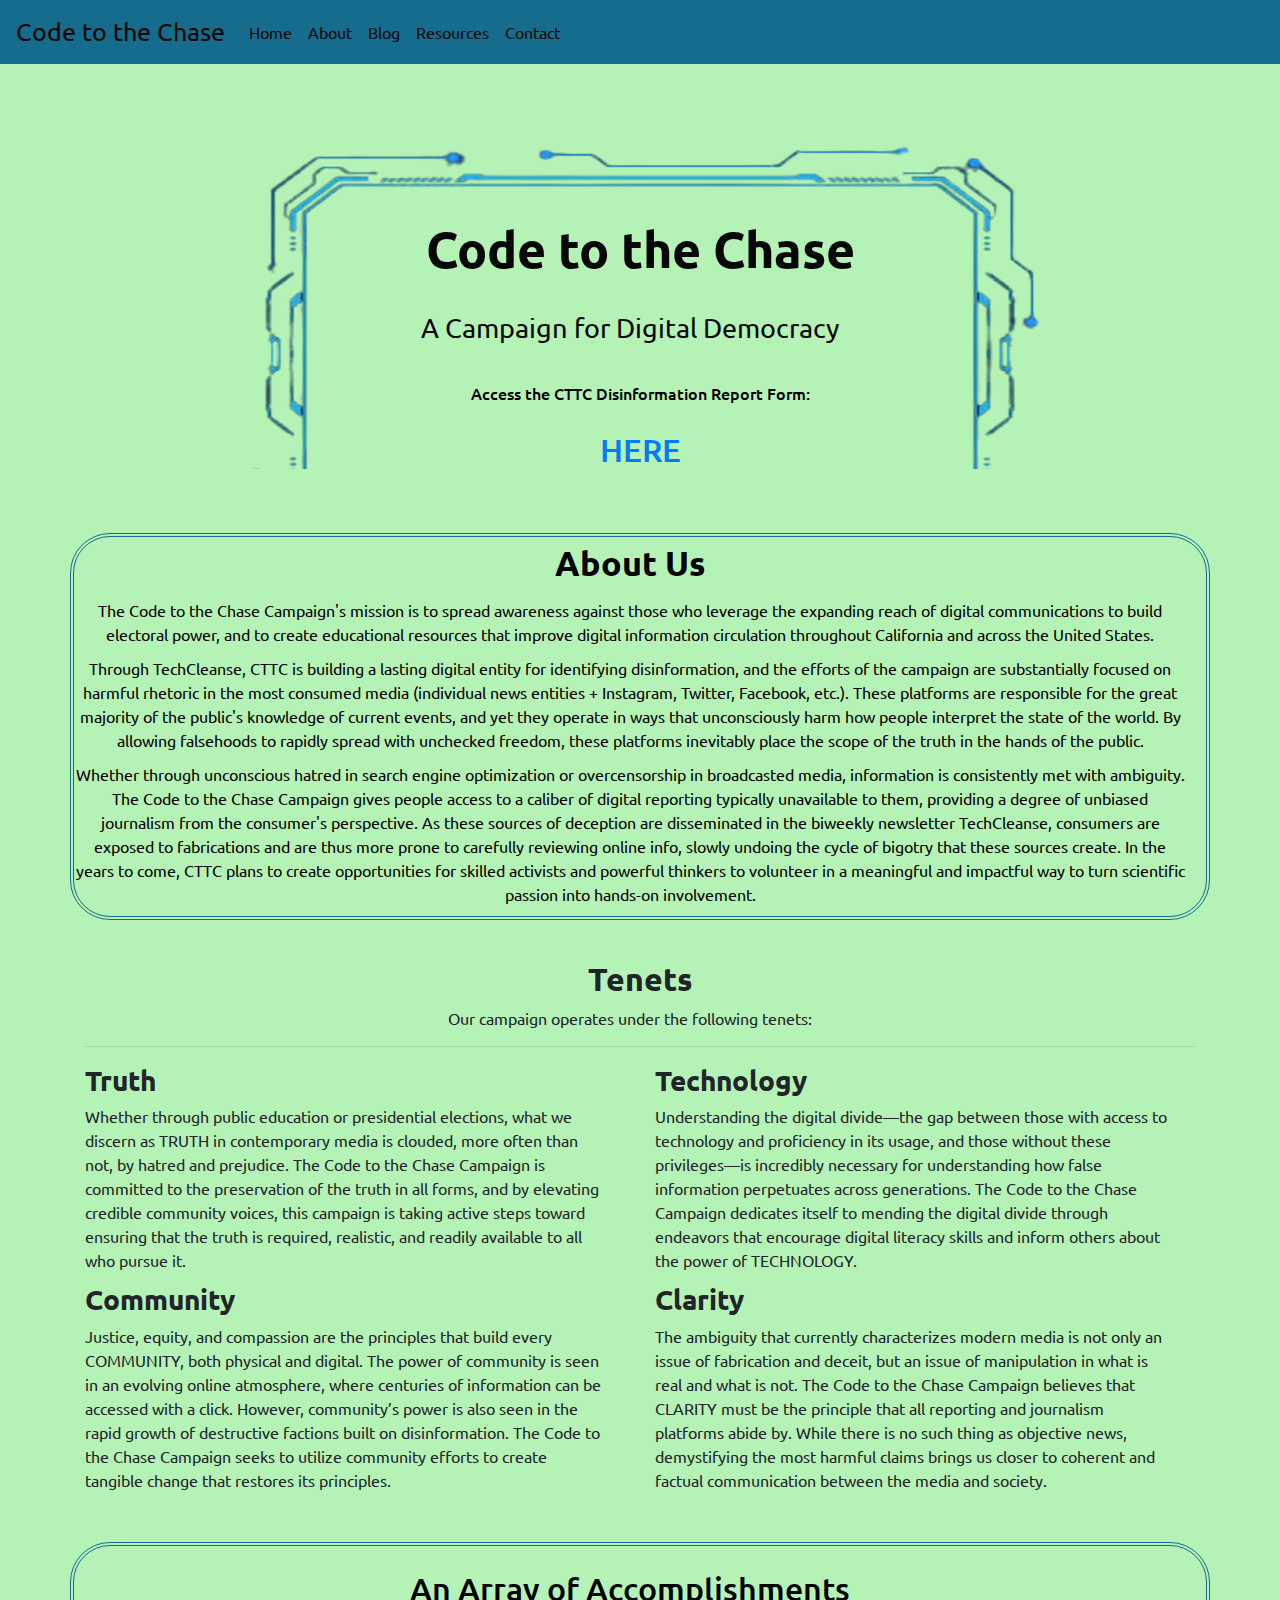
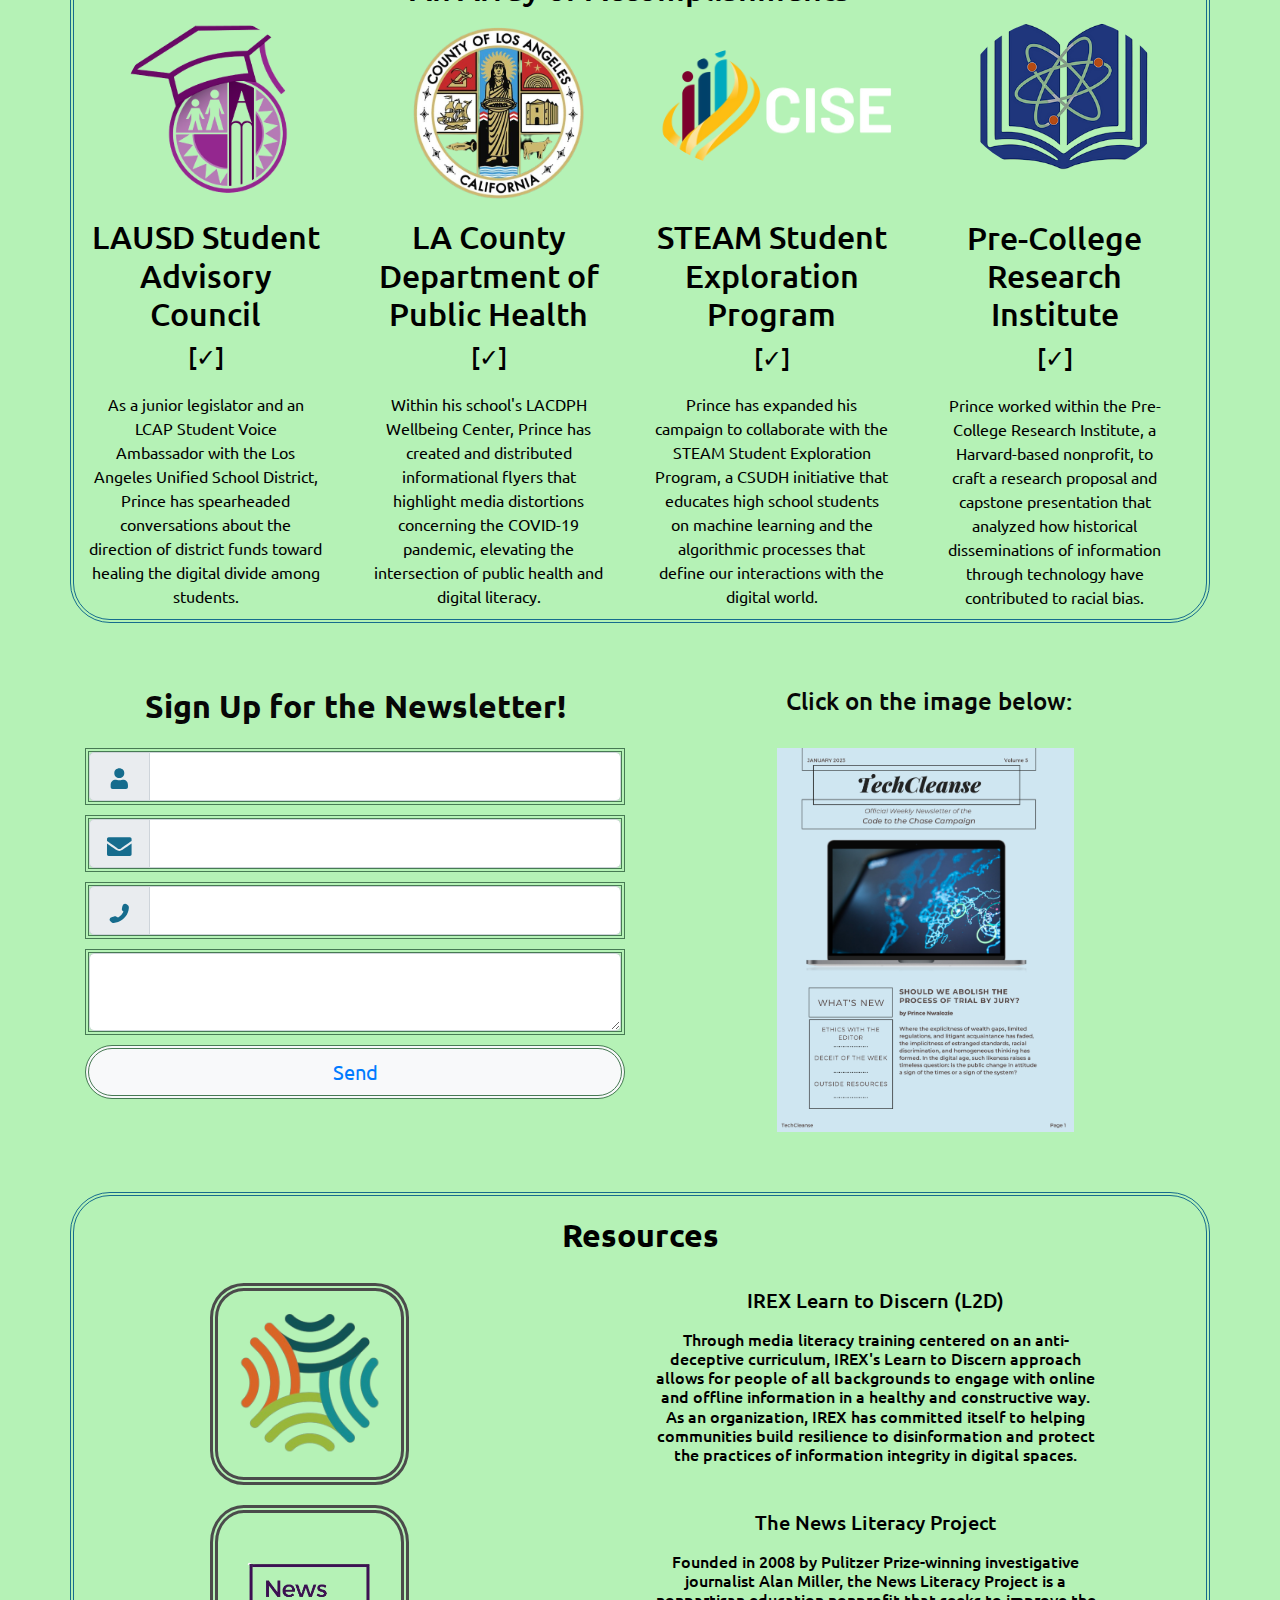
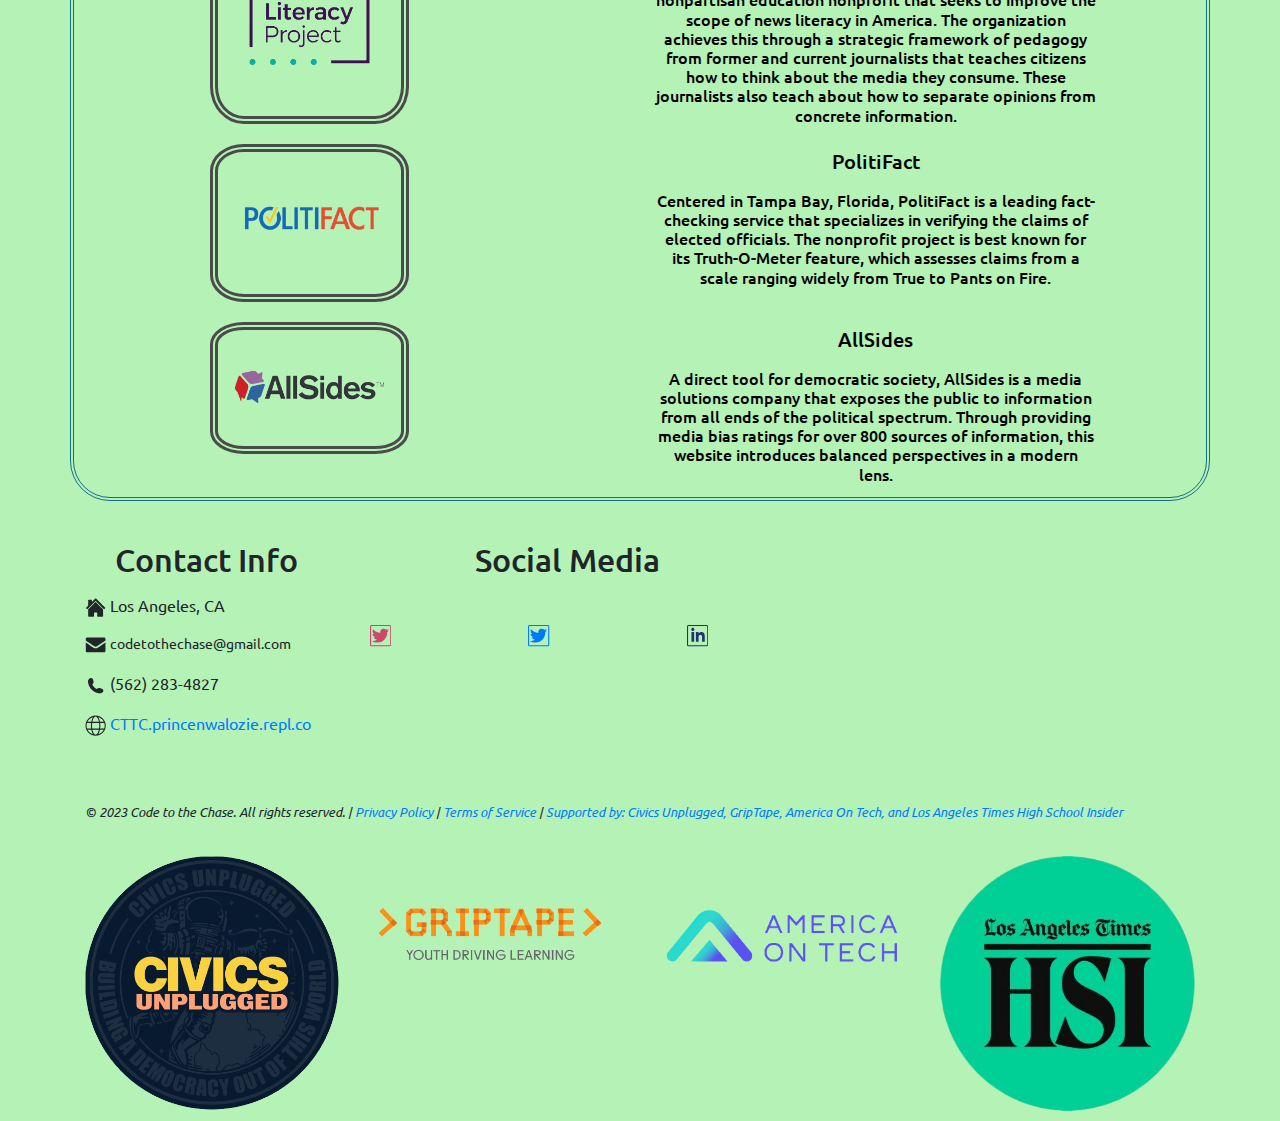
<file: index.html>
<!DOCTYPE html>
<html lang="en">

<head>
  <meta charset="utf-8">
  <meta name="viewport" content="width=device-width">
  <title>Code to the Chase Campaign ©</title>

  <!-- Bootstrap CSS -->
  <link rel="stylesheet" href="https://cdn.jsdelivr.net/npm/bootstrap@4.0.0/dist/css/bootstrap.min.css"
    integrity="sha384-Gn5384xqQ1aoWXA+058RXPxPg6fy4IWvTNh0E263XmFcJlSAwiGgFAW/dAiS6JXm" crossorigin="anonymous">

  <!-- My Style -->
  <link href="style.css" rel="stylesheet" type="text/css" />
  <script defer src="https://friconix.com/cdn/friconix.js"> </script>
</head>

<head>
  <link rel="stylesheet" href="https://fonts.googleapis.com/css?family=Ubuntu">
  <style>
    body {
      font-family: "Ubuntu", sans-serif;
    }
  </style>
</head>

<body>
  <nav class="navbar navbar-expand-lg navbar-light bg-light">
    <a class="navbar-brand" href="index.html">Code to the Chase</a>
    <button class="navbar-toggler" type="button" data-toggle="collapse" data-target="#navbarSupportedContent"
      aria-controls="navbarSupportedContent" aria-expanded="false" aria-label="Toggle navigation">
      <span class="navbar-toggler-icon"></span>
    </button>
    <!--The Actual Navbar-->
    <div class="collapse navbar-collapse" id="navbarSupportedContent">
      <!--mr = m-Right, ml = m-Left, controls direction of Navbar-->
      <ul class="navbar-nav mr-auto">
        <li class="nav-item active">
          <a class="nav-link" href="index.html">Home<span class="sr-only">(current)</span></a>
        </li>

        <li class="nav-item active">
          <a class="nav-link" href="#about">About</a>
        </li>
        <li class="nav-item active">
          <a class="nav-link" href="#contactus">Blog</a>
        </li>
        <li class="nav-item active">
          <a class="nav-link" href="#resources">Resources</a>
        </li>
        <li class="nav-item active">
          <a class="nav-link" href="#footer">Contact</a>
        </li>
      </ul>
    </div>
  </nav>
  <header class="container">
    <h1 class="bold">Code to the Chase</h1>
    <p>A Campaign for Digital Democracy</p>
    <h6 class="dcmd5">Access the CTTC Disinformation Report Form:</h6>
    <a
      href="https://docs.google.com/forms/d/e/1FAIpQLSfMgMgxHzU1VcpkAwZaTPnOAGj3G8HvgyfQnq5VSapctKv-dg/viewform?usp=sf_link">
      <h2 class="dcmd5">HERE</h2>
    </a>
  </header>
  <br>
  <main>
    <section class="about container aboutBox">
      <span id="about"></span>
      <p class="tacb">About Us</p>
      <div class="row">
        <p>The Code to the Chase Campaign's mission is to spread awareness against those who leverage the expanding
          reach of digital communications to build electoral power, and to create educational resources that improve
          digital information circulation throughout California and across the United States.</p>

        <p>Through TechCleanse, CTTC is building a lasting digital entity for identifying disinformation, and the
          efforts of the campaign are substantially focused on harmful rhetoric in the most consumed media (individual
          news entities + Instagram, Twitter, Facebook, etc.). These platforms are responsible for the great majority of
          the public's knowledge of current events, and yet they operate in ways that unconsciously harm how people
          interpret the state of the world. By allowing falsehoods to rapidly spread with unchecked freedom, these
          platforms inevitably place the scope of the truth in the hands of the public.</p>

        <p>Whether through unconscious hatred in search engine optimization or overcensorship in broadcasted media,
          information is consistently met with ambiguity. The Code to the Chase Campaign gives people access to a
          caliber of digital reporting typically unavailable to them, providing a degree of unbiased journalism from the
          consumer's perspective. As these sources of deception are disseminated in the biweekly newsletter TechCleanse,
          consumers are exposed to fabrications and are thus more prone to carefully reviewing online info, slowly
          undoing the cycle of bigotry that these sources create. In the years to come, CTTC plans to create
          opportunities for skilled activists and powerful thinkers to volunteer in a meaningful and impactful way to
          turn scientific passion into hands-on involvement.</p>
      </div>
    </section>
    <section class="tenets container">
      <span id="tenets"></span>
      <h2 class="bold">Tenets</h2>
      <p>Our campaign operates under the following tenets:</p>
      <hr>
      <div class="row">

        <div class="col-md-6">
          <i class="fi-xwsuxl-check" style="color: #166c8d"></i>
          <h3 class="bold">Truth</h3>
          <p class="tal">Whether through public education or presidential elections, what we discern as TRUTH in
            contemporary media is clouded, more often than not, by hatred and prejudice. The Code to the Chase Campaign
            is committed to the preservation of the truth in all forms, and by elevating credible community voices, this
            campaign is taking active steps toward ensuring that the truth is required, realistic, and readily available
            to all who pursue it.</p>
        </div>
        <div class="col-md-6">
          <i class="fi-xnsuxl-network-solid" style="color: #166c8d"></i>
          <h3 class="bold">Technology</h3>
          <p class="tal">Understanding the digital divide—the gap between those with access to technology and
            proficiency in its usage, and those without these privileges—is incredibly necessary for understanding how
            false information perpetuates across generations. The Code to the Chase Campaign dedicates itself to mending
            the digital divide through endeavors that encourage digital literacy skills and inform others about the
            power of TECHNOLOGY.</p>
        </div>

      </div> <!-- /.row -->

      <div class="row">
        <div class="col-md-6">
          <i class="fi-xnsuxl-team-solid" style="color: #166c8d"></i>
          <h3 class="bold">Community</h3>
          <p class="tal">Justice, equity, and compassion are the principles that build every COMMUNITY, both physical
            and digital. The power of community is seen in an evolving online atmosphere, where centuries of information
            can be accessed with a click. However, community’s power is also seen in the rapid growth of destructive
            factions built on disinformation. The Code to the Chase Campaign seeks to utilize community efforts to
            create tangible change that restores its principles.</p>
        </div>
        <div class="col-md-6">
          <i class="fi-xnsuxl-handshake-solid" style="color: #166c8d"></i>
          <h3 class="bold">Clarity</h3>
          <p class="tal">The ambiguity that currently characterizes modern media is not only an issue of fabrication and
            deceit, but an issue of manipulation in what is real and what is not. The Code to the Chase Campaign
            believes that CLARITY must be the principle that all reporting and journalism platforms abide by. While
            there is no such thing as objective news, demystifying the most harmful claims brings us closer to coherent
            and factual communication between the media and society.</p>
        </div>
      </div> <!-- /.row -->

    </section>
    <span id="accomplishments"></span>
    <section class="accomplishments container teamBox">

      <br>
      <h2>An Array of Accomplishments</h2>
      <div class="row">
        <div class="col-md-3">
          <img src="lausdbd7.png" alt="LAUSD Board District 7 Student Advisory Council" class="imgshrink1">
          <h2>LAUSD Student Advisory Council</h2>
          <h4>[✓]</h4>
          <p>As a junior legislator and an LCAP Student Voice Ambassador with the Los Angeles Unified School District,
            Prince has spearheaded conversations about the direction of district funds toward healing the digital divide
            among students.</p>
        </div>
        <div class="col-md-3">
          <img src="lacdphseal2.png" alt="Seal of the Los Angeles County Department of Public Health"
            class="imgshrink1">
          <h2>LA County Department of Public Health</h2>
          <h4>[✓]</h4>
          <p>Within his school's LACDPH Wellbeing Center, Prince has created and distributed informational flyers that
            highlight media distortions concerning the COVID-19 pandemic, elevating the intersection of public health
            and digital literacy.</p>
        </div>
        <div class="col-md-3">
          <img src="csudhcsi3.webp" alt="I3 Department Logo of California State University, Dominguez Hills"
            class="imgep1">
          <h2 class="imgep2">STEAM Student Exploration Program</h2>
          <h4>[✓]</h4>
          <p>Prince has expanded his campaign to collaborate with the STEAM Student Exploration Program, a CSUDH
            initiative that educates high school students on machine learning and the algorithmic processes that define
            our interactions with the digital world.</p>
        </div>
        <div class="col-md-3">
          <img src="pcrilogo1.png" alt="Pre-College Research Institute" class="imgshrink2">
          <h2 class="imgep3">Pre-College Research Institute</h2>
          <h4>[✓]</h4>
          <p>Prince worked within the Pre-College Research Institute, a Harvard-based nonprofit, to craft a research
            proposal and capstone presentation that analyzed how historical disseminations of information through
            technology have contributed to racial bias.</p>
        </div>
      </div>
    </section>
    <section id="contactus" class="contact container contactBox">
      <br>
      <div class="row">
        <div>
          <h2>Sign Up for the Newsletter!</h2>
        </div>
        <div>
          <h4 class="cttxt">Click on the image below:</h4>
        </div>
      </div>
      <div class="row">
        <div class="contactform col-md-6">
          <form method="post" action="thankyou.html">
            <div class="input-group input-group-lg">
              <div class="input-group-prepend">
                <span class="input-group-text" id="inputGroup-sizing-lg"><i class="fi-xnluxl-user-solid"
                    style="color: #166c8d;"><svg class="fi-padding" role="img" xmlns="http://www.w3.org/2000/svg"
                      width="1000mm" height="1000mm" viewBox="0 0 1000 1000"
                      style="width:1.33em; height:1.33em;vertical-align: middle;">
                      <path id="path" fill="currentColor"
                        d=" M 175 750C 175 750 175 750 175 750C 175 625 250 550 375 550C 458 571 458 575 500 575C 542 575 547 571 630 550C 755 550 825 625 825 750C 825 750 825 825 825 825C 825 867 792 900 750 900C 750 900 250 900 250 900C 208 900 175 867 175 825C 175 825 175 750 175 750M 367 173C 367 173 367 173 367 173C 403 138 450 118 500 118C 550 118 597 138 633 173C 668 208 688 256 688 306C 687 409 604 493 500 493C 396 493 312 409 312 306C 312 256 332 208 367 173"
                        transform=""></path>
                    </svg></i></span>
              </div>
              <input required="Name" type="text" class="form-control" aria-label="Large"
                aria-describedby="inputGroup-sizing-sm">
            </div>
            <div class="input-group input-group-lg">
              <div class="input-group-prepend">
                <span class="input-group-text" id="inputGroup-sizing-lg"><i class="fi-xnluxl-envelope-solid"
                    style="color: #166c8d;"><svg class="fi-padding" role="img" xmlns="http://www.w3.org/2000/svg"
                      width="1000mm" height="1000mm" viewBox="0 0 1000 1000"
                      style="width:1.33em; height:1.33em;vertical-align: middle;">
                      <path id="path" fill="currentColor"
                        d=" M 900 163C 934 163 962 191 962 225C 962 225 962 305 962 305C 962 305 579 569 579 569C 545 592 521 600 500 600C 479 600 455 592 421 569C 421 569 38 305 38 305C 38 305 38 225 38 225C 38 191 66 163 100 163C 100 163 900 163 900 163M 379 631C 379 631 379 631 379 631C 420 658 459 675 500 675C 541 675 580 658 621 631C 621 631 621 631 621 631C 621 631 962 396 962 396C 962 396 962 800 962 800C 962 834 934 862 900 862C 900 862 100 862 100 862C 66 862 38 834 38 800C 38 800 38 396 38 396C 38 396 379 631 379 631"
                        transform=""></path>
                    </svg></i></span>
              </div>
              <input required="Email" type="email" class="form-control" aria-label="Large"
                aria-describedby="inputGroup-sizing-sm">
            </div>
            <div class="input-group input-group-lg">
              <div class="input-group-prepend">
                <span class="input-group-text" id="inputGroup-sizing-lg"><i class="fi-xnluxl-phone-solid"
                    style="color: #166c8d;"><svg class="fi-padding" role="img" xmlns="http://www.w3.org/2000/svg"
                      width="1000mm" height="1000mm" viewBox="0 0 1000 1000"
                      style="width:1.33em; height:1.33em;vertical-align: middle;">
                      <path id="path" fill="currentColor"
                        d=" M 640 179C 640 179 640 179 640 179C 662 156 692 140 724 139C 763 140 796 169 823 195C 853 222 865 262 859 301C 847 538 676 751 455 830C 391 851 323 870 254 861C 206 844 160 809 137 763C 129 729 145 692 169 668C 210 642 258 633 303 617C 355 600 404 631 446 658C 481 651 512 619 541 595C 590 550 632 495 657 431C 623 412 587 373 597 334C 605 281 614 226 640 179"
                        transform=""></path>
                    </svg></i></span>
              </div>
              <input required="" type="tel" class="form-control" aria-label="Large"
                aria-describedby="inputGroup-sizing-sm">
            </div>
            <div class="input-group input-group-lg">
              <textarea class="form-control"></textarea>
            </div>
            <button type="submit" class="btn btn-light btn-lg btn-block"><a href="thankyou.html"
                target="_blank">Send</a></button>
          </form>
          <h2></h2>
        </div>
        <div class="col-md-6">
          <a href="https://forms.gle/F6yC6tc4Wkug2wtF6"><img src="CTTCNewsletter.png" class="newsletterimg"
              alt="Code to the Chase Newsletter"></a>
        </div>
      </div>
    </section>
    <section id="resources" class="resources container resourcesBox" target="_blank">
      <h2>Resources</h2>
      <div class="row">
        <div class="col-md-5 dcmd5">
          <a href="https://www.irex.org/disinformation-tools-and-resources"><img src="irexlogo.png" alt="IREX logo"></a>
        </div>
        <div class="col-md-1"></div>
        <div class="col-md-5">
          <a href="https://www.irex.org/disinformation-tools-and-resources">
            <h5>IREX Learn to Discern (L2D)</h5>
          </a>
          <h6>Through media literacy training centered on an anti-deceptive curriculum, IREX's Learn to Discern approach
            allows for people of all backgrounds to engage with online and offline information in a healthy and
            constructive way. As an organization, IREX has committed itself to helping communities build resilience to
            disinformation and protect the practices of information integrity in digital spaces.</h6>
        </div>
        <div class="col-md-1"></div>
      </div>
      <div class="row">
        <div class="col-md-5 dcmd5">
          <a href="https://newslit.org/"><img src="newsliteracyproject.png"></a>
        </div>
        <div class="col-md-1"></div>
        <div class="col-md-5">
          <a href="https://newslit.org/">
            <h5>The News Literacy Project</h5>
          </a>
          <h6>Founded in 2008 by Pulitzer Prize-winning investigative journalist Alan Miller, the News Literacy Project
            is a nonpartisan education nonprofit that seeks to improve the scope of news literacy in America. The
            organization achieves this through a strategic framework of pedagogy from former and current journalists
            that teaches citizens how to think about the media they consume. These journalists also teach about how to
            separate opinions from concrete information.</h6>
        </div>
        <div class="col-md-1"></div>
      </div>
      <div class="row">
        <div class="col-md-5 dcmd5">
          <a href="https://www.politifact.com/"><img src="politifact2.png"></a>
        </div>
        <div class="col-md-1"></div>
        <div class="col-md-5">
          <a href="https://www.politifact.com/">
            <h5>PolitiFact</h5>
          </a>
          <h6>Centered in Tampa Bay, Florida, PolitiFact is a leading fact-checking service that specializes in
            verifying the claims of elected officials. The nonprofit project is best known for its Truth-O-Meter
            feature, which assesses claims from a scale ranging widely from True to Pants on Fire.</h6>
        </div>
        <div class="col-md-1"></div>
      </div>
      <div class="row">
        <div class="col-md-5 dcmd5">
          <a href="https://www.allsides.com/unbiased-balanced-news"><img src="allsides1.png"></a>
        </div>
        <div class="col-md-1"></div>
        <div class="col-md-5">
          <a href="https://www.allsides.com/unbiased-balanced-news">
            <h5>AllSides</h5>
          </a>
          <h6>A direct tool for democratic society, AllSides is a media solutions company that exposes the public to
            information from all ends of the political spectrum. Through providing media bias ratings for over 800
            sources of information, this website introduces balanced perspectives in a modern lens.</h6>
        </div>
        <div class="col-md-1"></div>
      </div>

    </section>
  </main>
  <footer class="container" id="footer">
    <div class="row">
      <div class="col-md-3">
        <h2 class="textpad">Contact Info</h2>
        <div>
          <i class="fi-xnluxl-house-solid"><svg class="fi-padding" role="img" xmlns="http://www.w3.org/2000/svg"
              width="1000mm" height="1000mm" viewBox="0 0 1000 1000"
              style="width:1.33em; height:1.33em;vertical-align: middle;">
              <path id="path" fill="currentColor"
                d=" M 500 75C 514 75 528 82 540 94C 540 94 950 504 950 504C 960 514 960 519 950 529C 950 529 915 564 915 564C 905 574 895 574 885 564C 885 564 515 194 515 194C 505 184 495 184 485 194C 485 194 115 564 115 564C 105 574 95 574 85 564C 85 564 50 529 50 529C 40 519 40 514 50 504C 50 504 135 419 135 419C 145 409 150 399 150 389C 150 389 150 267 150 267C 150 267 150 154 150 154C 150 139 160 129 175 129C 175 129 300 129 300 129C 315 129 326 139 325 154C 325 154 325 229 325 229C 325 229 460 94 460 94C 472 82 486 75 500 75C 500 75 500 75 500 75M 500 236C 505 236 510 239 515 244C 515 244 835 564 835 564C 845 574 850 579 850 594C 850 594 850 879 850 879C 850 914 835 929 800 929C 800 929 600 929 600 929C 590 929 575 914 575 904C 575 904 575 754 575 754C 575 739 565 729 550 729C 550 729 450 729 450 729C 435 729 425 739 425 754C 425 754 425 904 425 904C 425 914 410 929 400 929C 400 929 200 929 200 929C 165 929 150 914 150 879C 150 879 150 594 150 594C 150 579 155 574 165 564C 165 564 485 244 485 244C 490 239 495 236 500 236C 500 236 500 236 500 236"
                transform=""></path>
            </svg></i>
          <p>Los Angeles, CA</p>
        </div>
        <div>
          <i class="fi-xnluxl-envelope-solid"><svg class="fi-padding" role="img" xmlns="http://www.w3.org/2000/svg"
              width="1000mm" height="1000mm" viewBox="0 0 1000 1000"
              style="width:1.33em; height:1.33em;vertical-align: middle;">
              <path id="path" fill="currentColor"
                d=" M 900 163C 934 163 962 191 962 225C 962 225 962 305 962 305C 962 305 579 569 579 569C 545 592 521 600 500 600C 479 600 455 592 421 569C 421 569 38 305 38 305C 38 305 38 225 38 225C 38 191 66 163 100 163C 100 163 900 163 900 163M 379 631C 379 631 379 631 379 631C 420 658 459 675 500 675C 541 675 580 658 621 631C 621 631 621 631 621 631C 621 631 962 396 962 396C 962 396 962 800 962 800C 962 834 934 862 900 862C 900 862 100 862 100 862C 66 862 38 834 38 800C 38 800 38 396 38 396C 38 396 379 631 379 631"
                transform=""></path>
            </svg></i>
          <p class="fttxt">codetothechase@gmail.com</p>
        </div>
        <div>
          <i class="fi-xnluhl-phone-solid"><svg class="fi-padding" role="img" xmlns="http://www.w3.org/2000/svg"
              width="1000mm" height="1000mm" viewBox="0 0 1000 1000"
              style="width:1.33em; height:1.33em;vertical-align: middle;">
              <path id="path" fill="currentColor"
                d=" M 640 179C 640 179 640 179 640 179C 662 156 692 140 724 139C 763 140 796 169 823 195C 853 222 865 262 859 301C 847 538 676 751 455 830C 391 851 323 870 254 861C 206 844 160 809 137 763C 129 729 145 692 169 668C 210 642 258 633 303 617C 355 600 404 631 446 658C 481 651 512 619 541 595C 590 550 632 495 657 431C 623 412 587 373 597 334C 605 281 614 226 640 179"
                transform="translate(1000,0) scale(-1,1) "></path>
            </svg></i>
          <p>(562) 283-4827</p>
        </div>
        <div>
          <i class="fi-xnluxl-globe"><svg class="fi-padding" role="img" xmlns="http://www.w3.org/2000/svg"
              width="1000mm" height="1000mm" viewBox="0 0 1000 1000"
              style="width:1.33em; height:1.33em;vertical-align: middle;">
              <path id="path" fill="currentColor"
                d=" M 837 163C 886 213 924 272 947 337C 949 339 950 342 950 345C 967 394 976 447 976 500C 976 559 965 616 945 670C 944 673 943 675 942 678C 918 737 883 791 837 837C 748 926 626 976 500 976C 374 976 252 926 163 837C 117 791 82 736 58 677C 56 675 55 672 55 670C 34 616 24 559 24 500C 24 446 33 392 51 342C 51 339 52 337 53 334C 77 271 114 212 163 163C 252 74 374 24 500 24C 626 24 748 74 837 163C 837 163 837 163 837 163M 442 101C 422 120 402 151 385 191C 368 228 355 273 346 322C 346 322 654 323 654 323C 645 274 632 229 615 191C 598 151 578 120 558 101C 537 82 518 74 500 74C 482 74 463 82 442 101C 442 101 442 101 442 101M 199 199C 163 234 134 276 113 321C 113 321 295 322 295 322C 305 267 320 215 339 171C 353 139 368 112 386 89C 316 109 251 146 199 199C 199 199 199 199 199 199M 661 171C 681 216 695 267 705 323C 705 323 888 324 888 324C 867 278 838 235 801 199C 749 146 684 109 614 89C 632 112 647 139 661 171C 661 171 661 171 661 171M 74 500C 74 548 82 595 97 640C 97 640 289 640 289 640C 283 595 279 548 279 500C 279 456 282 413 287 372C 287 372 94 371 94 371C 80 413 74 456 74 500C 74 500 74 500 74 500M 329 500C 329 548 333 595 339 640C 339 640 661 640 661 640C 667 595 671 548 671 500C 671 457 668 414 662 373C 662 373 338 372 338 372C 332 413 329 456 329 500C 329 500 329 500 329 500M 721 500C 721 548 717 595 711 640C 711 640 903 640 903 640C 918 595 926 548 926 500C 926 457 920 414 907 374C 907 374 713 373 713 373C 718 414 721 457 721 500C 721 500 721 500 721 500M 199 801C 251 854 316 891 386 911C 368 888 353 861 339 829C 321 788 307 741 297 690C 297 690 118 690 118 690C 138 731 165 768 199 801C 199 801 199 801 199 801M 385 809C 402 849 422 880 442 899C 463 918 482 926 500 926C 518 926 537 918 558 899C 578 880 598 849 615 809C 630 775 643 734 652 690C 652 690 348 690 348 690C 357 734 370 775 385 809C 385 809 385 809 385 809M 661 829C 647 861 632 888 614 911C 684 891 749 854 801 801C 834 769 861 731 882 690C 882 690 703 690 703 690C 693 741 679 788 661 829C 661 829 661 829 661 829"
                transform=""></path>
            </svg></i>
          <p><a href="#" target="_blank"> CTTC.princenwalozie.repl.co</a></p>
        </div>
      </div>
      <div class="col-md-5">
        <h2>Social Media</h2>
        <div class="row ftmargin">
          <div class="col-md-4">
            <a href="#"><i class="fi-xnlux5-instagram social" style="color: #cd486b;"><svg class="fi-padding" role="img"
                  xmlns="http://www.w3.org/2000/svg" width="1000mm" height="1000mm" viewBox="0 0 1000 1000"
                  style="width:1.33em; height:1.33em;vertical-align: middle;">
                  <path id="path" fill="currentColor"
                    d="M 75 0C 75 0 75 0 75 0C 33 0 0 33 0 75C 0 75 0 925 0 925C 0 967 33 1000 75 1000C 75 1000 925 1000 925 1000C 967 1000 1000 967 1000 925C 1000 925 1000 75 1000 75C 1000 33 967 0 925 0C 925 0 75 0 75 0M 75 50C 75 50 925 50 925 50C 939 50 950 61 950 75C 950 75 950 925 950 925C 950 939 939 950 925 950C 925 950 75 950 75 950C 61 950 50 939 50 925C 50 925 50 75 50 75C 50 61 61 50 75 50 M 342 828C 252 828 163 802 88 754C 175 764 265 739 333 685C 266 685 203 640 181 577C 188 566 232 579 253 568C 178 554 119 482 121 406C 140 412 170 426 196 424C 124 379 100 276 144 204C 227 306 354 371 485 376C 474 330 484 278 513 240C 564 169 672 152 741 204C 774 247 827 205 865 189C 873 206 830 262 799 277C 829 274 859 266 888 254C 886 271 839 317 811 337C 816 452 777 568 705 658C 619 768 480 830 342 828"
                    transform=""></path>
                </svg></i></a>
          </div>
          <div class="col-md-4">
            <a href="#"><i class="fi-cnlux5-twitter-solid social"><svg class="fi-padding" role="img"
                  xmlns="http://www.w3.org/2000/svg" width="1000mm" height="1000mm" viewBox="0 0 1000 1000"
                  style="width:1.33em; height:1.33em;vertical-align: middle;">
                  <path id="path" fill="currentColor"
                    d="M 75 0C 75 0 75 0 75 0C 33 0 0 33 0 75C 0 75 0 925 0 925C 0 967 33 1000 75 1000C 75 1000 925 1000 925 1000C 967 1000 1000 967 1000 925C 1000 925 1000 75 1000 75C 1000 33 967 0 925 0C 925 0 75 0 75 0M 75 50C 75 50 925 50 925 50C 939 50 950 61 950 75C 950 75 950 925 950 925C 950 939 939 950 925 950C 925 950 75 950 75 950C 61 950 50 939 50 925C 50 925 50 75 50 75C 50 61 61 50 75 50 M 342 828C 252 828 163 802 88 754C 175 764 265 739 333 685C 266 685 203 640 181 577C 188 566 232 579 253 568C 178 554 119 482 121 406C 140 412 170 426 196 424C 124 379 100 276 144 204C 227 306 354 371 485 376C 474 330 484 278 513 240C 564 169 672 152 741 204C 774 247 827 205 865 189C 873 206 830 262 799 277C 829 274 859 266 888 254C 886 271 839 317 811 337C 816 452 777 568 705 658C 619 768 480 830 342 828"
                    transform=""></path>
                </svg></i></a>
          </div>
          <div class="col-md-4">
            <a href="#"><i class="fi-snlux5-linkedin social" style="color: #22326e;"><svg class="fi-padding" role="img"
                  xmlns="http://www.w3.org/2000/svg" width="1000mm" height="1000mm" viewBox="0 0 1000 1000"
                  style="width:1.33em; height:1.33em;vertical-align: middle;">
                  <path id="path" fill="currentColor"
                    d="M 75 0C 75 0 75 0 75 0C 33 0 0 33 0 75C 0 75 0 925 0 925C 0 967 33 1000 75 1000C 75 1000 925 1000 925 1000C 967 1000 1000 967 1000 925C 1000 925 1000 75 1000 75C 1000 33 967 0 925 0C 925 0 75 0 75 0M 75 50C 75 50 925 50 925 50C 939 50 950 61 950 75C 950 75 950 925 950 925C 950 939 939 950 925 950C 925 950 75 950 75 950C 61 950 50 939 50 925C 50 925 50 75 50 75C 50 61 61 50 75 50 M 336 332C 336 332 336 789 336 789C 336 789 211 789 211 789C 211 789 211 332 211 332C 211 332 336 332 336 332M 346 206C 346 206 346 206 346 206C 346 247 313 280 273 280C 233 280 201 247 201 206C 201 166 233 133 273 133C 313 133 346 166 346 206M 834 508C 834 508 834 789 834 789C 834 789 709 789 709 789C 709 789 709 556 709 556C 709 416 543 427 543 556C 543 556 543 789 543 789C 543 789 419 789 419 789C 419 789 419 332 419 332C 419 332 543 332 543 332C 543 332 543 406 543 406C 601 298 834 290 834 508"
                    transform=""></path>
                </svg></i></a>
          </div>
        </div>
      </div>
      <div class="col-md-4">
        <div class="iframe-container">
          <iframe
            src="https://www.google.com/maps/embed?pb=!1m18!1m12!1m3!1d423283.43557024223!2d-118.69193273296338!3d34.020730493827124!2m3!1f0!2f0!3f0!3m2!1i1024!2i768!4f13.1!3m3!1m2!1s0x80c2c75ddc27da13%3A0xe22fdf6f254608f4!2sLos%20Angeles%2C%20CA!5e0!3m2!1sen!2sus!4v1674888896148!5m2!1sen!2sus"
            width="600" height="450" style="border:0;" allowfullscreen="" loading="lazy"
            referrerpolicy="no-referrer-when-downgrade"></iframe>
        </div>
      </div>
    </div>
    <br>
    <div>
      <p class="copyright"> &copy; 2023 Code to the Chase. All rights reserved. | <a
          href="https://docs.google.com/document/d/1PTKajuMdyVak_n0sUwSL2mnax3gUgxoKFr9n0H0m5l4/edit?usp=sharing"
          target="_blank">Privacy Policy</a> | <a
          href="https://docs.google.com/document/d/15t6oTSydUEsOwccaJ4Z6jVA_aF_c7Y7LCTYGJh1D9zo/edit?usp=sharing" target="_blank">Terms
          of Service</a> | <a href="#" target="_blank">Supported by: Civics Unplugged, GripTape, America On Tech, and
          Los Angeles Times High School Insider</a></p>
    </div>
    <br>
    <div class="row">
      <div class="col-md-3">
        <img src="civicsunplugged.png" alt="Civics Unplugged">
      </div>
      <div class="col-md-3 fimg1">
        <img src="griptape.png" alt="GripTape">
      </div>
      <div class="col-md-3 fimg">
        <img src="americaontech.png" alt="America On Tech">
      </div>
      <div class="col-md-3">
        <img src="latimeshsi.png" alt="LA Times High School Insider">
      </div>

  </footer>


  <!-- Optional JavaScript -->
  <!-- jQuery first, then Popper.js, then Bootstrap JS -->
  <script src="https://code.jquery.com/jquery-3.2.1.slim.min.js"
    integrity="sha384-KJ3o2DKtIkvYIK3UENzmM7KCkRr/rE9/Qpg6aAZGJwFDMVNA/GpGFF93hXpG5KkN"
    crossorigin="anonymous"></script>
  <script src="https://cdn.jsdelivr.net/npm/popper.js@1.12.9/dist/umd/popper.min.js"
    integrity="sha384-ApNbgh9B+Y1QKtv3Rn7W3mgPxhU9K/ScQsAP7hUibX39j7fakFPskvXusvfa0b4Q"
    crossorigin="anonymous"></script>
  <script src="https://cdn.jsdelivr.net/npm/bootstrap@4.0.0/dist/js/bootstrap.min.js"
    integrity="sha384-JZR6Spejh4U02d8jOt6vLEHfe/JQGiRRSQQxSfFWpi1MquVdAyjUar5+76PVCmYl"
    crossorigin="anonymous"></script>
</body>

</html>
</file>
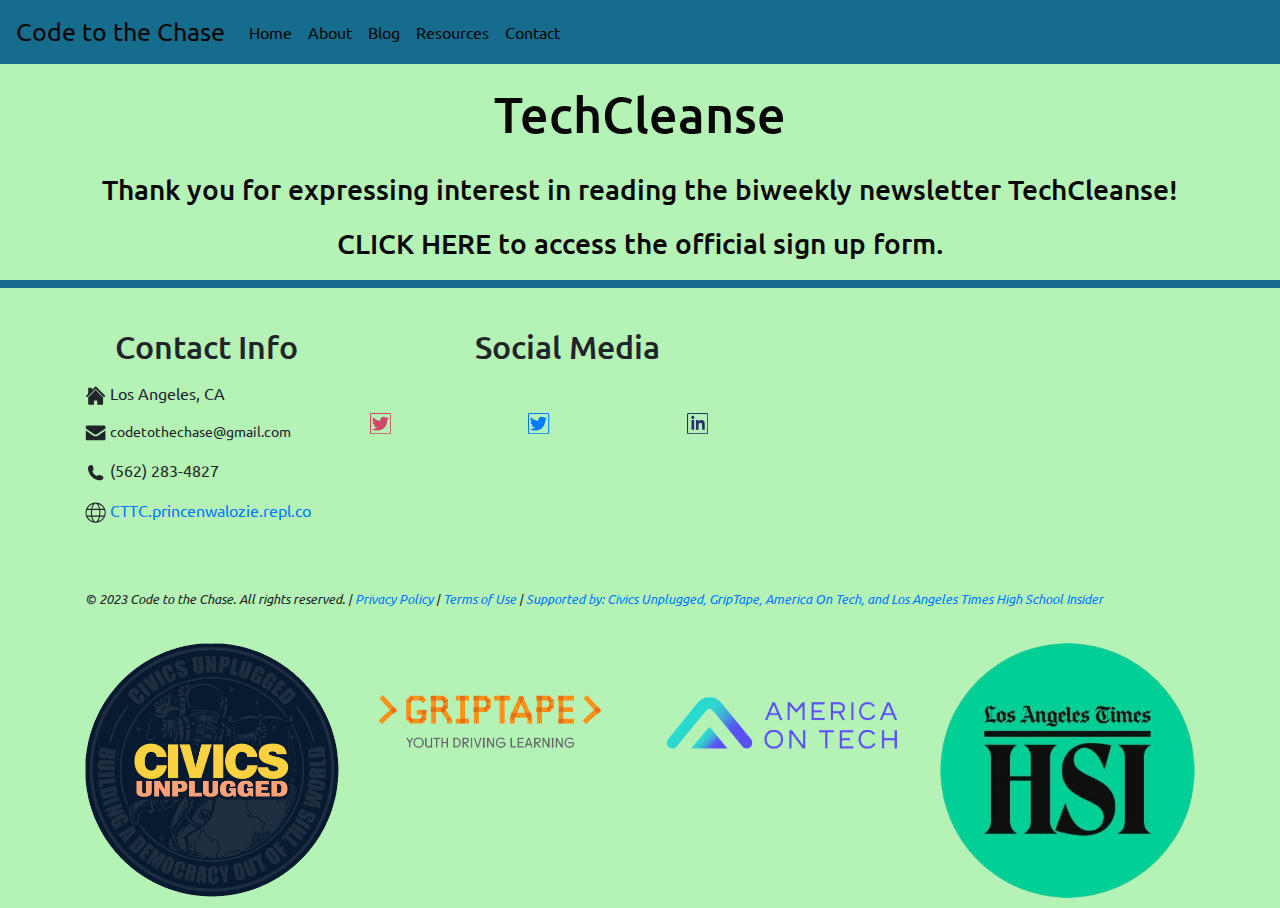
<file: thankyou.html>
<!DOCTYPE html>
<html lang="en">


<head>
  <meta charset="utf-8">
  <meta name="viewport" content="width=device-width">
  <title>Code to the Chase Campaign ©</title>

  <!-- Bootstrap CSS -->
  <link rel="stylesheet" href="https://cdn.jsdelivr.net/npm/bootstrap@4.0.0/dist/css/bootstrap.min.css"
    integrity="sha384-Gn5384xqQ1aoWXA+058RXPxPg6fy4IWvTNh0E263XmFcJlSAwiGgFAW/dAiS6JXm" crossorigin="anonymous">

  <!-- My Style -->
  <link href="style.css" rel="stylesheet" type="text/css" />
  <script defer src="https://friconix.com/cdn/friconix.js"> </script>
</head>

<head>
  <link rel="stylesheet" href="https://fonts.googleapis.com/css?family=Ubuntu">
<style>
body {
  font-family: "Ubuntu", sans-serif;
}
</style>
</head>
  
<body>
  <nav class="navbar navbar-expand-lg navbar-light bg-light">
    <a class="navbar-brand" href="index.html">Code to the Chase</a>
    <button class="navbar-toggler" type="button" data-toggle="collapse" data-target="#navbarSupportedContent"
      aria-controls="navbarSupportedContent" aria-expanded="false" aria-label="Toggle navigation">
      <span class="navbar-toggler-icon"></span>
    </button>
    <!--The Actual Navbar-->
    <div class="collapse navbar-collapse" id="navbarSupportedContent">
      <!--mr = m-Right, ml = m-Left, controls direction of Navbar-->
      <ul class="navbar-nav mr-auto">
        <li class="nav-item active">
          <a class="nav-link" href="index.html">Home<span class="sr-only">(current)</span></a>
        </li>
        
        <li class="nav-item active">
          <a class="nav-link" href="#services">About</a>
        </li>
        <li class="nav-item active">
        <li class="nav-item active">
          <a class="nav-link" href="#team">Blog</a>
        </li>
          <a class="nav-link" href="deals.html" target="_blank">Resources</a>
        </li>
        <li class="nav-item active">
          <a class="nav-link" href="#about">Contact</a>
        </li>


      </ul>
    </div>
  </nav>

    <h1 class="tytext">TechCleanse</h1>
    <a><h3 class="tytext">Thank you for expressing interest in reading the biweekly newsletter TechCleanse!</h3></a>
  <a href="https://forms.gle/F6yC6tc4Wkug2wtF6"><h3 class="tytext">CLICK HERE to access the official sign up form.</h3></a>
  <hr class="tyhr">
<br>
<footer class="container">
    <div class="row">
      <div class="col-md-3">
        <h2 class="textpad">Contact Info</h2>
        <div>
          <i class="fi-xnluxl-house-solid"><svg class="fi-padding" role="img" xmlns="http://www.w3.org/2000/svg"
              width="1000mm" height="1000mm" viewBox="0 0 1000 1000"
              style="width:1.33em; height:1.33em;vertical-align: middle;">
              <path id="path" fill="currentColor"
                d=" M 500 75C 514 75 528 82 540 94C 540 94 950 504 950 504C 960 514 960 519 950 529C 950 529 915 564 915 564C 905 574 895 574 885 564C 885 564 515 194 515 194C 505 184 495 184 485 194C 485 194 115 564 115 564C 105 574 95 574 85 564C 85 564 50 529 50 529C 40 519 40 514 50 504C 50 504 135 419 135 419C 145 409 150 399 150 389C 150 389 150 267 150 267C 150 267 150 154 150 154C 150 139 160 129 175 129C 175 129 300 129 300 129C 315 129 326 139 325 154C 325 154 325 229 325 229C 325 229 460 94 460 94C 472 82 486 75 500 75C 500 75 500 75 500 75M 500 236C 505 236 510 239 515 244C 515 244 835 564 835 564C 845 574 850 579 850 594C 850 594 850 879 850 879C 850 914 835 929 800 929C 800 929 600 929 600 929C 590 929 575 914 575 904C 575 904 575 754 575 754C 575 739 565 729 550 729C 550 729 450 729 450 729C 435 729 425 739 425 754C 425 754 425 904 425 904C 425 914 410 929 400 929C 400 929 200 929 200 929C 165 929 150 914 150 879C 150 879 150 594 150 594C 150 579 155 574 165 564C 165 564 485 244 485 244C 490 239 495 236 500 236C 500 236 500 236 500 236"
                transform=""></path>
            </svg></i>
          <p>Los Angeles, CA</p>
        </div>
        <div>
          <i class="fi-xnluxl-envelope-solid"><svg class="fi-padding" role="img" xmlns="http://www.w3.org/2000/svg"
              width="1000mm" height="1000mm" viewBox="0 0 1000 1000"
              style="width:1.33em; height:1.33em;vertical-align: middle;">
              <path id="path" fill="currentColor"
                d=" M 900 163C 934 163 962 191 962 225C 962 225 962 305 962 305C 962 305 579 569 579 569C 545 592 521 600 500 600C 479 600 455 592 421 569C 421 569 38 305 38 305C 38 305 38 225 38 225C 38 191 66 163 100 163C 100 163 900 163 900 163M 379 631C 379 631 379 631 379 631C 420 658 459 675 500 675C 541 675 580 658 621 631C 621 631 621 631 621 631C 621 631 962 396 962 396C 962 396 962 800 962 800C 962 834 934 862 900 862C 900 862 100 862 100 862C 66 862 38 834 38 800C 38 800 38 396 38 396C 38 396 379 631 379 631"
                transform=""></path>
            </svg></i>
          <p class="fttxt">codetothechase@gmail.com</p>
        </div>
        <div>
          <i class="fi-xnluhl-phone-solid"><svg class="fi-padding" role="img" xmlns="http://www.w3.org/2000/svg"
              width="1000mm" height="1000mm" viewBox="0 0 1000 1000"
              style="width:1.33em; height:1.33em;vertical-align: middle;">
              <path id="path" fill="currentColor"
                d=" M 640 179C 640 179 640 179 640 179C 662 156 692 140 724 139C 763 140 796 169 823 195C 853 222 865 262 859 301C 847 538 676 751 455 830C 391 851 323 870 254 861C 206 844 160 809 137 763C 129 729 145 692 169 668C 210 642 258 633 303 617C 355 600 404 631 446 658C 481 651 512 619 541 595C 590 550 632 495 657 431C 623 412 587 373 597 334C 605 281 614 226 640 179"
                transform="translate(1000,0) scale(-1,1) "></path>
            </svg></i>
          <p>(562) 283-4827</p>
        </div>
        <div>
          <i class="fi-xnluxl-globe"><svg class="fi-padding" role="img" xmlns="http://www.w3.org/2000/svg"
              width="1000mm" height="1000mm" viewBox="0 0 1000 1000"
              style="width:1.33em; height:1.33em;vertical-align: middle;">
              <path id="path" fill="currentColor"
                d=" M 837 163C 886 213 924 272 947 337C 949 339 950 342 950 345C 967 394 976 447 976 500C 976 559 965 616 945 670C 944 673 943 675 942 678C 918 737 883 791 837 837C 748 926 626 976 500 976C 374 976 252 926 163 837C 117 791 82 736 58 677C 56 675 55 672 55 670C 34 616 24 559 24 500C 24 446 33 392 51 342C 51 339 52 337 53 334C 77 271 114 212 163 163C 252 74 374 24 500 24C 626 24 748 74 837 163C 837 163 837 163 837 163M 442 101C 422 120 402 151 385 191C 368 228 355 273 346 322C 346 322 654 323 654 323C 645 274 632 229 615 191C 598 151 578 120 558 101C 537 82 518 74 500 74C 482 74 463 82 442 101C 442 101 442 101 442 101M 199 199C 163 234 134 276 113 321C 113 321 295 322 295 322C 305 267 320 215 339 171C 353 139 368 112 386 89C 316 109 251 146 199 199C 199 199 199 199 199 199M 661 171C 681 216 695 267 705 323C 705 323 888 324 888 324C 867 278 838 235 801 199C 749 146 684 109 614 89C 632 112 647 139 661 171C 661 171 661 171 661 171M 74 500C 74 548 82 595 97 640C 97 640 289 640 289 640C 283 595 279 548 279 500C 279 456 282 413 287 372C 287 372 94 371 94 371C 80 413 74 456 74 500C 74 500 74 500 74 500M 329 500C 329 548 333 595 339 640C 339 640 661 640 661 640C 667 595 671 548 671 500C 671 457 668 414 662 373C 662 373 338 372 338 372C 332 413 329 456 329 500C 329 500 329 500 329 500M 721 500C 721 548 717 595 711 640C 711 640 903 640 903 640C 918 595 926 548 926 500C 926 457 920 414 907 374C 907 374 713 373 713 373C 718 414 721 457 721 500C 721 500 721 500 721 500M 199 801C 251 854 316 891 386 911C 368 888 353 861 339 829C 321 788 307 741 297 690C 297 690 118 690 118 690C 138 731 165 768 199 801C 199 801 199 801 199 801M 385 809C 402 849 422 880 442 899C 463 918 482 926 500 926C 518 926 537 918 558 899C 578 880 598 849 615 809C 630 775 643 734 652 690C 652 690 348 690 348 690C 357 734 370 775 385 809C 385 809 385 809 385 809M 661 829C 647 861 632 888 614 911C 684 891 749 854 801 801C 834 769 861 731 882 690C 882 690 703 690 703 690C 693 741 679 788 661 829C 661 829 661 829 661 829"
                transform=""></path>
            </svg></i>
          <p><a href="#" target="_blank"> CTTC.princenwalozie.repl.co</a></p>
        </div>
      </div>
      <div class="col-md-5">
        <h2>Social Media</h2>
        <div class="row ftmargin">
          <div class="col-md-4">
            <a href="#"><i class="fi-xnlux5-instagram social" style="color: #cd486b;"><svg class="fi-padding" role="img"
                  xmlns="http://www.w3.org/2000/svg" width="1000mm" height="1000mm" viewBox="0 0 1000 1000"
                  style="width:1.33em; height:1.33em;vertical-align: middle;">
                  <path id="path" fill="currentColor"
                    d="M 75 0C 75 0 75 0 75 0C 33 0 0 33 0 75C 0 75 0 925 0 925C 0 967 33 1000 75 1000C 75 1000 925 1000 925 1000C 967 1000 1000 967 1000 925C 1000 925 1000 75 1000 75C 1000 33 967 0 925 0C 925 0 75 0 75 0M 75 50C 75 50 925 50 925 50C 939 50 950 61 950 75C 950 75 950 925 950 925C 950 939 939 950 925 950C 925 950 75 950 75 950C 61 950 50 939 50 925C 50 925 50 75 50 75C 50 61 61 50 75 50 M 342 828C 252 828 163 802 88 754C 175 764 265 739 333 685C 266 685 203 640 181 577C 188 566 232 579 253 568C 178 554 119 482 121 406C 140 412 170 426 196 424C 124 379 100 276 144 204C 227 306 354 371 485 376C 474 330 484 278 513 240C 564 169 672 152 741 204C 774 247 827 205 865 189C 873 206 830 262 799 277C 829 274 859 266 888 254C 886 271 839 317 811 337C 816 452 777 568 705 658C 619 768 480 830 342 828"
                    transform=""></path>
                </svg></i></a>
          </div>
          <div class="col-md-4">
            <a href="#"><i class="fi-cnlux5-twitter-solid social"><svg class="fi-padding" role="img"
                  xmlns="http://www.w3.org/2000/svg" width="1000mm" height="1000mm" viewBox="0 0 1000 1000"
                  style="width:1.33em; height:1.33em;vertical-align: middle;">
                  <path id="path" fill="currentColor"
                    d="M 75 0C 75 0 75 0 75 0C 33 0 0 33 0 75C 0 75 0 925 0 925C 0 967 33 1000 75 1000C 75 1000 925 1000 925 1000C 967 1000 1000 967 1000 925C 1000 925 1000 75 1000 75C 1000 33 967 0 925 0C 925 0 75 0 75 0M 75 50C 75 50 925 50 925 50C 939 50 950 61 950 75C 950 75 950 925 950 925C 950 939 939 950 925 950C 925 950 75 950 75 950C 61 950 50 939 50 925C 50 925 50 75 50 75C 50 61 61 50 75 50 M 342 828C 252 828 163 802 88 754C 175 764 265 739 333 685C 266 685 203 640 181 577C 188 566 232 579 253 568C 178 554 119 482 121 406C 140 412 170 426 196 424C 124 379 100 276 144 204C 227 306 354 371 485 376C 474 330 484 278 513 240C 564 169 672 152 741 204C 774 247 827 205 865 189C 873 206 830 262 799 277C 829 274 859 266 888 254C 886 271 839 317 811 337C 816 452 777 568 705 658C 619 768 480 830 342 828"
                    transform=""></path>
                </svg></i></a>
          </div>
          <div class="col-md-4">
            <a href="#"><i class="fi-snlux5-linkedin social" style="color: #22326e;"><svg class="fi-padding" role="img"
                  xmlns="http://www.w3.org/2000/svg" width="1000mm" height="1000mm" viewBox="0 0 1000 1000"
                  style="width:1.33em; height:1.33em;vertical-align: middle;">
                  <path id="path" fill="currentColor"
                    d="M 75 0C 75 0 75 0 75 0C 33 0 0 33 0 75C 0 75 0 925 0 925C 0 967 33 1000 75 1000C 75 1000 925 1000 925 1000C 967 1000 1000 967 1000 925C 1000 925 1000 75 1000 75C 1000 33 967 0 925 0C 925 0 75 0 75 0M 75 50C 75 50 925 50 925 50C 939 50 950 61 950 75C 950 75 950 925 950 925C 950 939 939 950 925 950C 925 950 75 950 75 950C 61 950 50 939 50 925C 50 925 50 75 50 75C 50 61 61 50 75 50 M 336 332C 336 332 336 789 336 789C 336 789 211 789 211 789C 211 789 211 332 211 332C 211 332 336 332 336 332M 346 206C 346 206 346 206 346 206C 346 247 313 280 273 280C 233 280 201 247 201 206C 201 166 233 133 273 133C 313 133 346 166 346 206M 834 508C 834 508 834 789 834 789C 834 789 709 789 709 789C 709 789 709 556 709 556C 709 416 543 427 543 556C 543 556 543 789 543 789C 543 789 419 789 419 789C 419 789 419 332 419 332C 419 332 543 332 543 332C 543 332 543 406 543 406C 601 298 834 290 834 508"
                    transform=""></path>
                </svg></i></a>
          </div>
        </div>
      </div>
      <div class="col-md-4">
        <div class="iframe-container">
          <iframe
            src="https://www.google.com/maps/embed?pb=!1m18!1m12!1m3!1d423283.43557024223!2d-118.69193273296338!3d34.020730493827124!2m3!1f0!2f0!3f0!3m2!1i1024!2i768!4f13.1!3m3!1m2!1s0x80c2c75ddc27da13%3A0xe22fdf6f254608f4!2sLos%20Angeles%2C%20CA!5e0!3m2!1sen!2sus!4v1674888896148!5m2!1sen!2sus"
            width="600" height="450" style="border:0;" allowfullscreen="" loading="lazy"
            referrerpolicy="no-referrer-when-downgrade"></iframe>
        </div>
      </div>
    </div>
    <br>
    <div>
      <p class="copyright"> &copy; 2023 Code to the Chase. All rights reserved. | <a href="#" target="_blank">Privacy Policy</a> | <a href="#" target="_blank">Terms of Use</a> | <a
          href="#" target="_blank">Supported by: Civics Unplugged, GripTape, America On Tech, and Los Angeles Times High School Insider</a></p>
    </div>
    <br>
    <div class="row">
      <div class="col-md-3">
        <img src="civicsunplugged.png" alt="Civics Unplugged">
      </div>
      <div class="col-md-3 fimg1">
        <img src="griptape.png" alt="GripTape">
      </div>
      <div class="col-md-3 fimg">
        <img src="americaontech.png" alt="America On Tech">
      </div>
      <div class="col-md-3">
        <img src="latimeshsi.png" alt="LA Times High School Insider">
      </div>
      
  </footer>


  <!-- Optional JavaScript -->
  <!-- jQuery first, then Popper.js, then Bootstrap JS -->
  <script src="https://code.jquery.com/jquery-3.2.1.slim.min.js"
    integrity="sha384-KJ3o2DKtIkvYIK3UENzmM7KCkRr/rE9/Qpg6aAZGJwFDMVNA/GpGFF93hXpG5KkN"
    crossorigin="anonymous"></script>
  <script src="https://cdn.jsdelivr.net/npm/popper.js@1.12.9/dist/umd/popper.min.js"
    integrity="sha384-ApNbgh9B+Y1QKtv3Rn7W3mgPxhU9K/ScQsAP7hUibX39j7fakFPskvXusvfa0b4Q"
    crossorigin="anonymous"></script>
  <script src="https://cdn.jsdelivr.net/npm/bootstrap@4.0.0/dist/js/bootstrap.min.js"
    integrity="sha384-JZR6Spejh4U02d8jOt6vLEHfe/JQGiRRSQQxSfFWpi1MquVdAyjUar5+76PVCmYl"
    crossorigin="anonymous"></script>
</body>

</html>
</file>
<file: style.css>
html{
  scroll-behavior:smooth;
}

html, body {
  height: 100%;
  width: 100%;
}

.iframe-container {	
	position: relative;
	padding-bottom: 56.25%;	
	padding-top: 35px;
	height: 0;
	overflow: hidden;
}

.iframe-container iframe {
	position: absolute;
	top:0;
	left: 0;
	width: 100%;
	height: 100%;
}

/* HEADER */
header {
  height: 400px;
  width: 600px;
  background-repeat: no-repeat;
  background-size: cover;
  background-color: #b5f2b6;
  text-align: center;
  padding-top: 150px;
  background-image: url("techbg1.png");
  margin-top: 5px;
}


h1 {
  margin-bottom: 20px;
  padding-bottom: 10px;
  color: #070707;
  font-size: 3.1em;
}

header p {
  font-size: 1.7em;
  margin-bottom: 30px;
  color: #070707;
  color: 
}


/* NAVBAR */ 
.bg-light {
    background-color: white !important;
  background-color: #8aea8c !important;
  background-color: #98dde0 !important;
  background-color: #6f6f6f !important;
  background-color: #d7d7d7 !important;
  background-color: #4b4b4b !important;
  background-color: #1e99c8 !important;
  background-color: #45b7e2 !important;
  background-color: #166c8d !important;
  
}

.navbar-light .navbar-brand {
    
 color: #477a54;
  color: #1e99c8;
  color: #4b4b4b;
  color: #070707;
    font-size: 25px;
}

.navbar-light .navbar-brand:focus, .navbar-light .navbar-brand:hover {
   color: #477a54; 
  color: #8aea8c;
  color: #1e99c8;
  color: #4b4b4b;
  color: #070707;
}

.navbar-light .navbar-nav .active>.nav-link, .navbar-light .navbar-nav .nav-link.active, .navbar-light .navbar-nav .nav-link.show, .navbar-light .navbar-nav .show>.nav-link {
    
  color: #8aea8c;
  color: #477a54;
  color: #1e99c8;
  color: #4b4b4b;
  color: #070707;
}

.navbar-light .navbar-nav .nav-link {
    
  color: #8aea8c;
  color: #477a54;
  color: #1e99c8;
  color: #4b4b4b;
  color: #070707;
}

.navbar-light .navbar-nav .nav-link:focus, .navbar-light .navbar-nav .nav-link:hover {
    
  color: #8aea8c;
  color: #477a54;
  color: #1e99c8;
  color: #4b4b4b;
  color: #070707;
}
html {
  scroll-behavior: smooth;
}


img {
  /*ESSENTIAL*/
  max-width: 100%;
  /*TO CENTER*/
  margin: 0 auto;
  display: block;
}

.team img {
  width: 80%;
}

body {
background-color: #b5f2b6;
}

.link {
  text-decoration: none;
}

.team col-md-3 {
  margin-bottom: 20px;
}

.contactBox {
  color: #070707;
  border-radius: 40px;
  border: 0px double #4b4b4b;
  margin-top: 40px;
  margin-bottom: 40px;
}

.contactBox h2 {
  padding-left: 75px;
  color: #070707;
  padding-bottom: 15px;
  font-weight: bold;
}

.contactBox button {
  border-radius: 40px;
  border: 4px double #477a54;
  margin-bottom: 10px;
}

.copyright {
  font-size: 80%;
  font-style: italic;
  text-align: left;
}

.input-group {
  margin-bottom: 10px;
  border: 4px double #477a54;
}


.col-md-5 h2 {
  padding-left: 105px;
}

.services i {
  float: left;
  font-size: 2em;
  padding: 2px 10px 10px 14.5px;
  color: #fff;
  background-color: ##4b4b4b;
  width: 70px;
  height: auto;
  border-radius: 50%;
  margin-bottom: 15px;
}
.services h3 {
  text-align: center;
}

.teamBox {
color: #000000;
  border-radius: 40px;
  border: 4px double #166c8d;
  margin-top: 40px;
  margin-bottom: 40px;
}

.teamBox img {
margin-left: auto;
margin-right: auto;
object-fit: cover;
border-radius: 50%;
}

.teamBox h2, h4, p {
text-align: center;
margin-bottom: 10px;
padding-right: 20px;
}

.textpad {
padding-left: 30px;
}

.aboutBox {
  color: #000000;
  border-radius: 40px;
  border: 4px double #4b4b4b;
  border: 4px double #166c8d;
  margin-top: 40px;
  margin-bottom: 40px;
  text-align: center;
}

.aboutBox h2 {
  text-align: center;
}

.menu {
  padding-left: 40px;
  text-align: center;
}

.newsletterimg {
  /*ESSENTIAL*/
  max-width: 100%;
  /*TO CENTER*/
  margin: 0 auto;
  display: block;
  width: 55%;
  padding-bottom: 20px;
}

main h2 {
  text-align: center;
}

.fimg {
  padding-top: 40px;
}

.fimg1 {
  padding-top: 40px;
  padding-right: 30px;
}

.resourcesBox {
  color: #4b4b4b;
  border-radius: 40px;
  border: 4px double #166c8d;
  margin-top: 40px;
  margin-bottom: 40px;
}

.resourcesBox img {
margin-left: auto;
margin-right: auto;
object-fit: cover;
border: 8px double #4b4b4b;
color: #4b4b4b;
border-radius: 84%;
border-radius: 17%;
width: 45%;
padding-top: 10px;
}

.resourcesBox h2 {
padding-top: 20px;
padding-bottom: 20px;
  color: black;
  text-align: center;
  font-weight: bold;
}

.resourcesBox h5, h6 {
padding-top: 5px;
padding-bottom: 5px;
color: black;
text-align: center;
}

.dcmd5 {
  padding-bottom: 20px;
}

.tytext {
text-align: center;
color: #070707;
margin-top: 20px;
margin-bottom: 20px;
}

.tyhr {
  border: 4px solid  #166c8d;
}

.footer i {
  color: #4b4b4b;
  float: left;
  padding: 2px 10px 10px 0;
}

footer p {
display: inline-block;
margin-top: 6px;
}

.button1 {
  display: inline-block;
        background-color: #C3965D;
        border-radius: 10px;
        border: 4px double #4b4b4b;
        color: #4b4b4b;
}

.menu img {
margin-left: auto;
margin-right: auto;
object-fit: cover;
border-radius: 50%;
max-width: 50%
}

.menu h3, h4, img {
  padding-bottom:10px;
  text-align: center;
}

.enlarge {
  max-width:65%
}

.fttxt {
  font-size: 0.89em;
}

.ftmargin {
  margin-top: 42px;
}

.tac {
  text-align: center;
}

.tacb {
text-align: center;
font-weight: bold;
font-size: 34px;
}

.tal {
  text-align: left;
}

.imgep1 {
  margin-top: 25px;
}

.imgep2 {
  margin-top: 34px;
}

.imgep3 {
  margin-top: 35px;
}

.imgshrink1 {
  max-width: 75%;
}

.imgshrink2 {
  max-width: 80%;
}

.cttxt {
  margin-left: 220px;
}

.italic {
  font-style: italic;
}

.bold {
  font-weight: bold;
}
</file>
